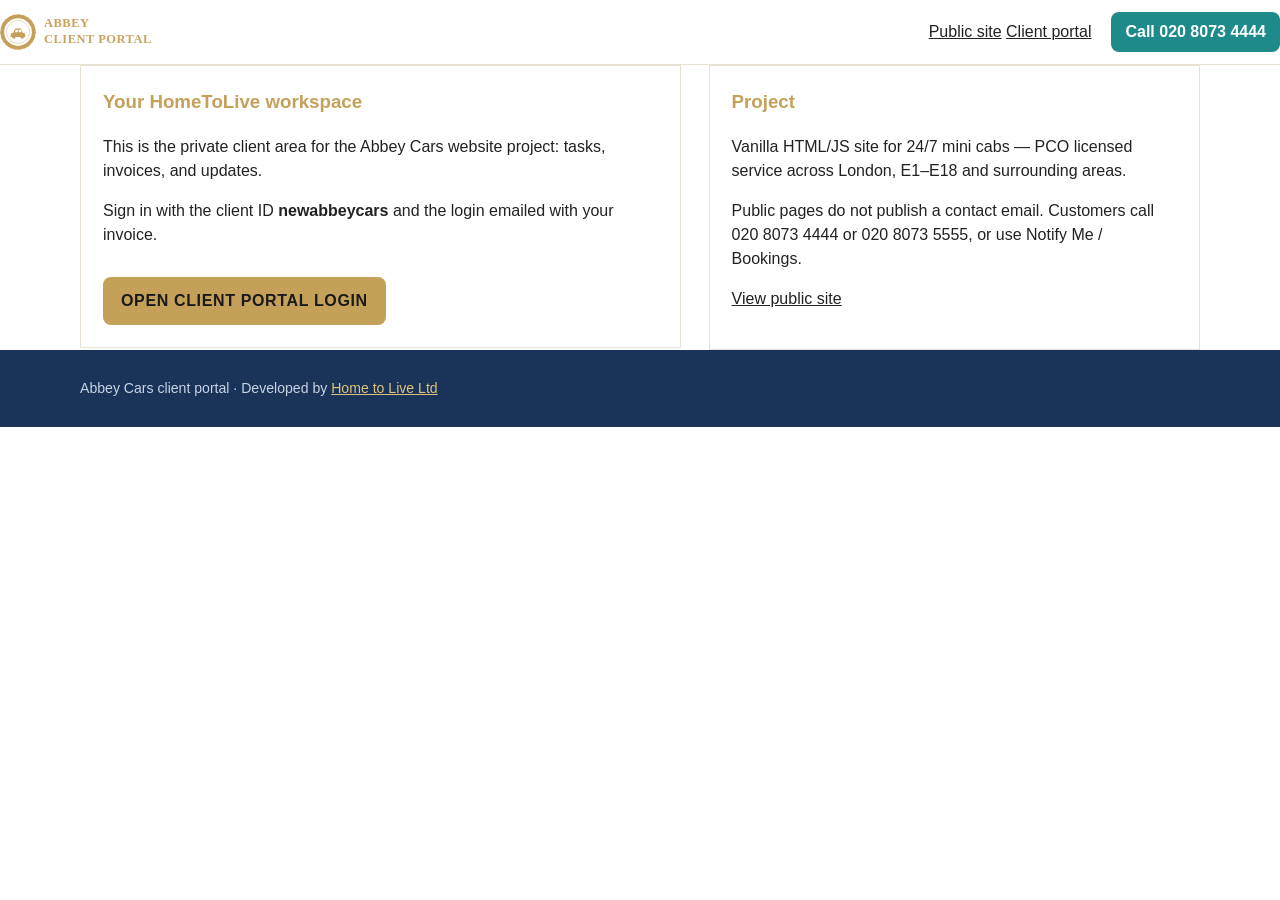
<file: portal.html>
<!DOCTYPE html>
<html lang="en-GB">
<head>
  <meta charset="UTF-8">
  <meta name="viewport" content="width=device-width, initial-scale=1, maximum-scale=5, user-scalable=yes">
  <title>Abbey Cars client portal</title>
  <meta name="robots" content="noindex">
  <link rel="stylesheet" href="css/site.css">
</head>
<body>
  <header class="topbar">
    <div class="wrap topbar-inner">
        <a class="brand" href="index.html">
          <svg class="brand-mark" viewBox="0 0 48 48" aria-hidden="true">
            <circle cx="24" cy="24" r="21" fill="none" stroke="currentColor" stroke-width="5"/>
            <circle cx="24" cy="24" r="22.5" fill="none" stroke="currentColor" stroke-width="2" stroke-dasharray="2.4 3.8"/>
            <circle cx="24" cy="24" r="15.4" fill="none" stroke="currentColor" stroke-width="1.15" opacity=".45"/>
            <path fill="currentColor" fill-rule="evenodd" d="M13.8 30.6h20.4l-1.15-5.25h-2.45L27.9 19.2h-7.8l-2.7 6.15h-2.45L13.8 30.6zm6.55-9.55h3.25v3.2h-3.25zm4.5 0h3.7v3.2h-3.7z"/>
            <circle cx="18.5" cy="30.6" r="2.35" fill="currentColor"/>
            <circle cx="29.5" cy="30.6" r="2.35" fill="currentColor"/>
          </svg>
          <span>
            <strong>ABBEY</strong>
            <em>Client portal</em>
          </span>
        </a>
      <nav>
        <a href="index.html">Public site</a>
        <a class="active" href="portal.html">Client portal</a>
      </nav>
      <a class="call" href="tel:02080734444">Call 020 8073 4444</a>
    </div>
  </header>

  <section>
    <div class="wrap grid-2">
      <div class="panel">
        <h3>Your HomeToLive workspace</h3>
        <p>This is the private client area for the Abbey Cars website project: tasks, invoices, and updates.</p>
        <p>Sign in with the client ID <strong>newabbeycars</strong> and the login emailed with your invoice.</p>
        <a class="btn" href="/client/login?clientId=newabbeycars">Open client portal login</a>
      </div>
      <div class="panel">
        <h3>Project</h3>
        <p>Vanilla HTML/JS site for 24/7 mini cabs — PCO licensed service across London, E1–E18 and surrounding areas.</p>
        <p>Public pages do not publish a contact email. Customers call 020 8073 4444 or 020 8073 5555, or use Notify Me / Bookings.</p>
        <p><a href="index.html">View public site</a></p>
      </div>
    </div>
  </section>

  <footer>
    <div class="wrap">
      Abbey Cars client portal · Developed by <a href="https://hometolive.net/">Home to Live Ltd</a>
    </div>
  </footer>
</body>
</html>
</file>
<file: css/site.css>
:root {
  --navy: #1a3358;
  --gold: #c5a059;
  --gold-soft: #e0c37a;
  --ink: #222;
  --muted: #5c6570;
  --paper: #fff;
  --line: #e8e2d4;
  --teal: #1f8a8a;
  --bar: #3a3a3a;
}

* { box-sizing: border-box; }
html {
  scroll-behavior: smooth;
  width: 100%;
  max-width: 100%;
  overflow-x: clip;
  overscroll-behavior-x: none;
}
body {
  margin: 0;
  width: 100%;
  max-width: 100%;
  overflow-x: clip;
  overscroll-behavior-x: none;
  font-family: "Source Sans 3", "Segoe UI", sans-serif;
  color: var(--ink);
  background: var(--paper);
  line-height: 1.5;
}
img { max-width: 100%; display: block; }
a { color: inherit; }
.wrap { width: min(1120px, calc(100% - 32px)); margin: 0 auto; }

.topbar {
  background: #fff;
  color: var(--ink);
  padding: 12px 0;
  position: sticky;
  top: 0;
  z-index: 30;
  border-bottom: 1px solid var(--line);
}
.topbar-inner {
  display: flex;
  justify-content: space-between;
  align-items: center;
  gap: 12px 20px;
  width: 100%;
  min-width: 0;
  flex-wrap: wrap;
}
.brand {
  display: flex;
  align-items: center;
  gap: 8px;
  text-decoration: none;
  color: var(--gold);
  min-width: 0;
  flex: 1;
}
.brand-mark { width: 36px; height: 36px; flex-shrink: 0; }
.brand span {
  min-width: 0;
}
.brand strong,
.brand em {
  display: block;
  font-family: Cinzel, Georgia, serif;
  font-size: 0.78rem;
  font-weight: 700;
  font-style: normal;
  letter-spacing: 0.04em;
  line-height: 1.25;
  text-transform: uppercase;
  color: var(--gold);
  white-space: nowrap;
  overflow: hidden;
  text-overflow: ellipsis;
}
.brand em {
  font-weight: 600;
  opacity: 0.95;
}
.sr-only {
  position: absolute;
  width: 1px;
  height: 1px;
  padding: 0;
  margin: -1px;
  overflow: hidden;
  clip: rect(0, 0, 0, 0);
  white-space: nowrap;
  border: 0;
}
.menu-toggle {
  display: none;
  width: 44px;
  height: 44px;
  margin: 0;
  padding: 10px;
  border: 1px solid var(--line);
  border-radius: 8px;
  background: #fff;
  color: var(--navy);
  cursor: pointer;
  flex-direction: column;
  justify-content: center;
  align-items: center;
  gap: 5px;
  flex-shrink: 0;
  text-transform: none;
  letter-spacing: 0;
  font-weight: 600;
}
.menu-toggle span {
  display: block;
  width: 20px;
  height: 2px;
  background: var(--navy);
  border-radius: 2px;
  transition: transform 0.2s ease, opacity 0.2s ease;
}
.topbar.nav-open .menu-toggle span:nth-child(1) {
  transform: translateY(7px) rotate(45deg);
}
.topbar.nav-open .menu-toggle span:nth-child(2) { opacity: 0; }
.topbar.nav-open .menu-toggle span:nth-child(3) {
  transform: translateY(-7px) rotate(-45deg);
}
#site-nav {
  display: flex;
  gap: 22px;
  flex-wrap: wrap;
}
#site-nav a {
  color: #444;
  text-decoration: none;
  font-size: 0.92rem;
  font-weight: 600;
}
#site-nav a:hover,
#site-nav a.active { color: var(--gold); }
.call {
  display: inline-flex;
  align-items: center;
  gap: 8px;
  background: var(--teal);
  color: #fff;
  text-decoration: none;
  padding: 8px 14px;
  border-radius: 8px;
  font-weight: 700;
  position: relative;
}
.call svg { width: 18px; height: 18px; flex-shrink: 0; position: relative; z-index: 1; }
.call-label {
  display: block;
  line-height: 1.15;
}
.call small {
  display: block;
  font-size: 0.65rem;
  letter-spacing: 0.08em;
  text-transform: uppercase;
  opacity: 0.9;
}
.call-number { display: block; }

.hero {
  position: relative;
  overflow: visible;
  min-height: 460px;
  margin-bottom: 44px;
}
.hero-photo {
  position: absolute;
  inset: 0;
  min-height: 460px;
  height: 100%;
  background-color: #1a1a1a;
  background-position: top center;
  background-size: cover;
  background-repeat: no-repeat;
  border-radius: 0 0 4px 4px;
}
.hero-copy {
  position: relative;
  z-index: 1;
  padding: 0;
  min-height: 460px;
  display: flex;
  align-items: center;
  justify-content: center;
  text-align: center;
}
.badge {
  display: inline-block;
  max-width: 22rem;
  background: rgba(255, 255, 255, 0.42);
  color: var(--ink);
  font-weight: 700;
  font-size: 0.78rem;
  letter-spacing: 0.06em;
  text-transform: uppercase;
  padding: 14px 16px;
  border: 1px solid rgba(255, 255, 255, 0.55);
  border-radius: 10px;
  box-shadow: 0 10px 28px rgba(15, 28, 48, 0.14);
  backdrop-filter: blur(14px) saturate(1.2);
  -webkit-backdrop-filter: blur(14px) saturate(1.2);
}

.page-split {
  display: grid;
  grid-template-columns: minmax(0, 1fr) minmax(260px, 320px);
  gap: 28px;
  align-items: stretch;
  margin-top: 96px;
  position: relative;
  z-index: 2;
}
.page-book {
  min-width: 0;
}
.page-book .emergency {
  position: sticky;
  top: 84px;
  z-index: 4;
  max-height: calc(100vh - 100px);
  overflow-y: auto;
}
.page-book label { margin: 8px 0 4px; }
.page-rest { min-width: 0; }

.office-bar {
  position: absolute;
  left: 50%;
  right: auto;
  bottom: 0;
  z-index: 6;
  display: flex;
  flex-direction: column;
  flex-wrap: wrap;
  align-items: center;
  justify-content: center;
  gap: 8px;
  width: min(520px, calc(100% - 32px));
  margin: 0;
  min-height: 148px;
  padding: 18px 12px 22px;
  transform: translate(-50%, 38%);
  text-align: center;
  overflow: hidden;
  border-radius: 22px;
  background:
    linear-gradient(180deg, rgba(15, 28, 48, 0.18), rgba(15, 28, 48, 0.42)),
    rgba(255, 255, 255, 0.12);
  border: 1px solid rgba(255, 255, 255, 0.35);
  box-shadow: 0 18px 40px rgba(15, 28, 48, 0.28);
  backdrop-filter: blur(10px) saturate(1.15);
  -webkit-backdrop-filter: blur(10px) saturate(1.15);
}
.office-glass-canvas {
  position: absolute;
  inset: 0;
  width: 100%;
  height: 100%;
  z-index: 0;
  pointer-events: none;
  opacity: 0.9;
}
.office-bar-inner {
  position: relative;
  z-index: 1;
  display: flex;
  flex-direction: row;
  flex-wrap: wrap;
  align-items: center;
  justify-content: center;
}
.office-bar-label {
  margin: 0 12px 0 0;
  padding: 6px 0;
  font-size: 0.78rem;
  font-weight: 700;
  letter-spacing: 0.1em;
  text-transform: uppercase;
  color: #fff;
  background: transparent;
  border-radius: 0;
  line-height: 1.2;
  white-space: nowrap;
  align-self: center;
  writing-mode: horizontal-tb;
  text-orientation: mixed;
  transform: none;
  text-shadow: 0 1px 3px rgba(15, 28, 48, 0.55);
}
.office-switch {
  display: inline-flex;
  flex-wrap: wrap;
  justify-content: center;
  align-items: stretch;
  gap: 8px;
  padding: 8px;
  border: 1px solid rgba(255, 255, 255, 0.65);
  border-radius: 20px;
  background: rgba(255, 255, 255, 0.82);
  box-shadow: 0 12px 28px rgba(15, 28, 48, 0.18);
  backdrop-filter: blur(14px) saturate(1.15);
  -webkit-backdrop-filter: blur(14px) saturate(1.15);
}
.office-tab {
  display: inline-flex;
  flex-direction: column;
  align-items: center;
  justify-content: center;
  gap: 8px;
  border: 1px solid rgba(26, 51, 88, 0.12);
  margin: 0;
  min-width: 108px;
  padding: 14px 16px 12px;
  border-radius: 14px;
  background: linear-gradient(180deg, #ffffff 0%, #f4f0e6 100%);
  color: var(--navy);
  font: inherit;
  font-weight: 700;
  font-size: 0.76rem;
  letter-spacing: 0.05em;
  line-height: 1.15;
  text-transform: uppercase;
  text-align: center;
  cursor: pointer;
  width: auto;
  box-shadow: 0 4px 12px rgba(15, 28, 48, 0.08);
  transition: background 0.2s ease, color 0.2s ease, border-color 0.2s ease, transform 0.2s ease, box-shadow 0.2s ease;
}
.office-tab span {
  display: block;
  width: 100%;
  text-align: center;
}
.office-tab-icon {
  width: 42px;
  height: 34px;
  display: block;
  margin: 0 auto;
  color: var(--gold);
  flex-shrink: 0;
}
.office-tab-icon--cab { width: 50px; }
.office-tab-icon--cab .cab-hat {
  fill: #e11d48;
  stroke: #7f1d1d;
  stroke-width: 1;
}
.office-tab-icon--cab .cab-hat-stem { fill: #9f1239; }
.office-tab-icon--pair { width: 54px; }
.office-tab:hover {
  border-color: rgba(197, 160, 89, 0.55);
  transform: translateY(-2px);
  box-shadow: 0 8px 18px rgba(15, 28, 48, 0.14);
}
.office-tab.is-active {
  background: linear-gradient(180deg, #243f68 0%, #1a3358 100%);
  color: var(--gold-soft);
  border-color: rgba(197, 160, 89, 0.55);
  transform: translateY(-2px);
  box-shadow: 0 10px 22px rgba(15, 28, 48, 0.28);
}
.office-tab.is-active .office-tab-icon { color: var(--gold-soft); }
.office-tab.is-active .office-tab-icon--cab .cab-hat { fill: #fb7185; stroke: #fecdd3; }
.office-tab.is-active .office-tab-icon--cab .cab-hat-stem { fill: #fda4af; }
.office-tab:focus-visible {
  outline: 2px solid var(--gold);
  outline-offset: 2px;
}

.brands-stage {
  position: relative;
  isolation: isolate;
  margin: 0 0 28px;
  padding: 28px 18px 20px;
  border-radius: 18px;
  overflow: hidden;
  background:
    radial-gradient(ellipse 80% 60% at 20% 30%, rgba(197, 160, 89, 0.14), transparent 55%),
    linear-gradient(165deg, #0f1c30 0%, #1a3358 50%, #12243c 100%);
  box-shadow: 0 18px 40px rgba(15, 28, 48, 0.22);
}
.brands-stage-content {
  position: relative;
  z-index: 1;
}
.brands-stage .flow-brand { margin-bottom: 20px; }
.brands-stage .flow-brand.tires { margin-bottom: 18px; }
.brands-stage .flow-brand.cars { margin-bottom: 0; }
.flow-brand[hidden],
[data-office-panel][hidden] { display: none !important; }
[data-office-panel].fade-up-in {
  animation: officeFadeUp 0.55s ease both;
}
@keyframes officeFadeUp {
  from {
    opacity: 0;
    transform: translateY(18px);
  }
  to {
    opacity: 1;
    transform: translateY(0);
  }
}
@media (prefers-reduced-motion: reduce) {
  [data-office-panel].fade-up-in { animation: none; }
}

.flow-parent {
  margin: 0 auto;
  width: min(100%, 26rem);
  border: 1px solid rgba(197, 160, 89, 0.55);
  background: rgba(10, 20, 36, 0.78);
  color: #fff;
  text-align: center;
  padding: 22px 20px;
  border-radius: 12px;
  box-shadow: 0 12px 32px rgba(0, 0, 0, 0.25);
}
.flow-brand.cars .flow-parent { width: min(100%, 38rem); }
.brand-hero-art {
  display: block;
  width: min(120px, 42%);
  height: auto;
  margin: 0 auto 12px;
  color: var(--gold);
}
.flow-brand.cars .brand-hero-art { width: min(160px, 55%); }
.flow-parent h2 {
  font-family: Cinzel, Georgia, serif;
  color: var(--gold);
  margin: 0;
  letter-spacing: 0.1em;
  font-size: 1.35rem;
}
.flow-parent .service-kicker {
  margin: 8px 0 0;
  color: #d5deea;
  font-weight: 600;
}
.flow-parent .coming-soon {
  margin: 6px 0 0;
  color: var(--gold-soft);
  font-weight: 700;
}
.flow-body {
  position: relative;
  padding-top: 22px;
}
.flow-outer {
  border: 1px solid rgba(197, 160, 89, 0.35);
  padding: 14px;
  background: rgba(255, 255, 255, 0.06);
  backdrop-filter: blur(8px);
  -webkit-backdrop-filter: blur(8px);
  border-radius: 14px;
}

.service-kicker {
  margin: 0;
  font-weight: 700;
  color: var(--muted);
}
.coming-soon {
  margin: 4px 0 18px;
  font-weight: 700;
  color: var(--navy);
}
.cards {
  display: grid;
  grid-template-columns: repeat(4, 1fr);
  gap: 14px;
  position: relative;
  z-index: 2;
}
.cards-3 { grid-template-columns: repeat(3, 1fr); }
.cards-2 { grid-template-columns: repeat(2, minmax(0, 1fr)); }
.card {
  background: #fff;
  border: 1px solid var(--line);
  border-radius: 10px;
  padding: 22px 18px 20px;
  box-shadow: 0 12px 28px rgba(0, 0, 0, 0.08);
}
.card h3 {
  margin: 0 0 8px;
  color: var(--navy);
  font-size: 1rem;
  letter-spacing: 0.04em;
  text-transform: uppercase;
}
.card p { margin: 0; color: var(--muted); font-size: 0.9rem; }
.card-book {
  display: none;
  width: auto;
  margin-top: 14px;
  padding: 8px 14px;
  border: 1px solid rgba(197, 160, 89, 0.65);
  border-radius: 8px;
  background: var(--gold);
  color: #1a1a1a;
  font: inherit;
  font-weight: 800;
  font-size: 0.78rem;
  letter-spacing: 0.04em;
  text-transform: uppercase;
  cursor: pointer;
  text-decoration: none;
}
.card-book:hover {
  filter: brightness(1.05);
}
.brands-stage .card-book {
  background: var(--gold);
  color: #1a1a1a;
}
.book-sheet-close {
  display: none;
}
.book-sheet-bar {
  display: none;
}
.book-sheet-backdrop {
  display: none;
}
.icon { width: 40px; height: 40px; color: var(--gold); margin-bottom: 10px; }
.brands-stage .card {
  border-radius: 12px;
  border: 1px solid rgba(255, 255, 255, 0.55);
  background: rgba(255, 255, 255, 0.92);
  box-shadow: 0 14px 36px rgba(0, 0, 0, 0.18);
  transition: transform 0.25s ease, box-shadow 0.25s ease;
}
.brands-stage .card:hover {
  transform: translateY(-3px);
  box-shadow: 0 18px 40px rgba(0, 0, 0, 0.24);
}

section { padding: 0; }
h2 {
  font-family: "Source Sans 3", sans-serif;
  color: var(--gold);
  margin: 0 0 12px;
  text-transform: uppercase;
  letter-spacing: 0.04em;
}
.how h2, #coverage h2 { color: var(--navy); }
.lede { color: var(--muted); max-width: 60ch; }

.rescue { padding: 24px 0 0; }
.rescue-grid {
  display: grid;
  grid-template-columns: 0.9fr 1.1fr;
  gap: 28px;
  align-items: center;
}
.tire-visual {
  position: relative;
  min-width: 0;
}
.tire-photo {
  width: 100%;
  height: 260px;
  object-fit: cover;
  object-position: center;
  border-radius: 8px;
  display: block;
}
.tire-art { width: min(180px, 100%); height: auto; }
.tire-badge {
  position: absolute;
  right: 8px;
  bottom: 8px;
  width: 108px;
  height: 108px;
  border-radius: 50%;
  background: #111;
  color: var(--gold);
  display: flex;
  align-items: center;
  justify-content: center;
  text-align: center;
  padding: 12px;
  font-size: 0.72rem;
  letter-spacing: 0.04em;
  text-transform: uppercase;
}
.brands-label {
  margin: 16px 0 8px;
  font-size: 0.75rem;
  font-weight: 700;
  letter-spacing: 0.14em;
  text-transform: uppercase;
  color: var(--muted);
}
.brand-grid {
  display: grid;
  grid-template-columns: 1fr 1fr;
  gap: 8px;
  list-style: none;
  padding: 0;
  margin: 0;
}
.brand-grid li {
  border: 1px solid var(--line);
  padding: 8px 10px;
  font-weight: 700;
  font-size: 0.82rem;
  letter-spacing: 0.04em;
  text-transform: uppercase;
  color: var(--navy);
}
.emergency {
  position: relative;
  border: 2px solid var(--gold);
  padding: 20px;
  background: #fff;
}
.emergency-kicker {
  margin: 0 0 8px;
  color: var(--gold);
  font-weight: 700;
  letter-spacing: 0.08em;
  text-transform: uppercase;
  font-size: 0.78rem;
}
.emergency h3 {
  margin: 0 0 12px;
  color: var(--navy);
  text-transform: uppercase;
  font-size: 1rem;
}
.choice {
  border: 0;
  padding: 0;
  margin: 0 0 14px;
}
.choice legend {
  font-size: 0.88rem;
  font-weight: 700;
  letter-spacing: 0.06em;
  text-transform: uppercase;
  margin-bottom: 10px;
  color: var(--navy);
}
.choice-prominent {
  padding: 12px;
  border: 1px solid var(--line);
  border-radius: 10px;
  background: #faf8f3;
}
.choice-pill {
  display: inline-flex;
  align-items: center;
  gap: 8px;
  margin: 0 8px 8px 0;
  padding: 10px 14px;
  border: 1px solid var(--line);
  border-radius: 999px;
  background: #fff;
  font-weight: 700;
  font-size: 0.9rem;
  cursor: pointer;
}
.choice-pill:has(input:checked) {
  border-color: var(--gold);
  background: rgba(197, 160, 89, 0.16);
  color: var(--navy);
}
.choice input { width: auto; margin: 0; }
.req, .opt {
  font-size: 0.72rem;
  font-weight: 700;
  letter-spacing: 0.04em;
  text-transform: uppercase;
  margin-left: 6px;
}
.req { color: #b42318; }
.opt { color: var(--muted); }
.hint { font-size: 0.8rem; color: var(--muted); }

.stats {
  margin-top: 28px;
  background: var(--bar);
  color: #fff;
}
.stats-row {
  display: flex;
  flex-wrap: wrap;
  justify-content: space-between;
  gap: 12px 20px;
  padding: 14px 0;
  font-weight: 600;
  font-size: 0.92rem;
}
.stats-row span { color: var(--gold-soft); }

.steps { display: grid; grid-template-columns: repeat(3, 1fr); gap: 16px; }
.step { background: #fff; padding: 18px; border-top: 4px solid var(--gold); }
.step strong { display: block; color: var(--navy); margin-bottom: 6px; text-transform: uppercase; }

.grid-2 {
  display: grid;
  grid-template-columns: 1.1fr 0.9fr;
  gap: 28px;
  align-items: start;
}
.hp {
  position: absolute;
  width: 1px;
  height: 1px;
  overflow: hidden;
  clip: rect(0, 0, 0, 0);
}
.panel {
  position: relative;
  background: #fff;
  border: 1px solid var(--line);
  padding: 22px;
}
.panel h3 { margin-top: 0; color: var(--gold); }
label { display: block; font-size: 0.88rem; font-weight: 600; margin: 12px 0 6px; }
input, textarea, select {
  width: 100%;
  border: 1px solid #d7d0bb;
  border-radius: 8px;
  padding: 10px 12px;
  font: inherit;
  background: #fff;
}
button:not(.menu-toggle):not(.card-book):not(.office-tab), .btn {
  border: 0;
  background: var(--gold);
  color: #1a1a1a;
  font-weight: 800;
  padding: 12px 18px;
  border-radius: 8px;
  cursor: pointer;
  margin-top: 14px;
  width: 100%;
  text-transform: uppercase;
  letter-spacing: 0.04em;
  text-decoration: none;
  display: inline-block;
  text-align: center;
}
.booking-full button, .booking-full .btn, .panel .btn { width: auto; }
button:disabled { opacity: 0.55; cursor: not-allowed; }
.msg { margin-top: 10px; font-size: 0.92rem; font-weight: 600; }
.msg.ok { color: #067647; }
.msg.err { color: #b42318; }

footer {
  background: var(--navy);
  color: #c9d4e3;
  padding: 28px 0;
  font-size: 0.88rem;
}
footer a { color: var(--gold-soft); }
.foot-row { display: flex; justify-content: space-between; gap: 16px; flex-wrap: wrap; }

.book-list { list-style: none; padding: 0; margin: 16px 0 0; }
.book-list li {
  border: 1px solid var(--line);
  background: #fff;
  padding: 12px 14px;
  margin-bottom: 10px;
}
.book-list small { color: var(--muted); }

.how { padding: 24px 0 16px; }
#coverage { padding: 16px 0 28px; }

@media (max-width: 1024px) {
  .topbar {
    padding: 10px 0 12px;
  }
  .topbar-inner {
    display: grid;
    grid-template-columns: minmax(0, 1fr) auto;
    grid-template-areas:
      "brand toggle"
      "call call";
    column-gap: 10px;
    row-gap: 8px;
    align-items: center;
    position: relative;
  }
  .brand {
    grid-area: brand;
    flex: 1;
    min-width: 0;
  }
  .menu-toggle {
    display: inline-flex;
    grid-area: toggle;
    justify-self: end;
  }
  .call {
    grid-area: call;
    justify-self: center;
    width: auto;
    max-width: 100%;
    min-width: 0;
    height: auto;
    flex: none;
    gap: 8px;
    padding: 7px 14px;
    border-radius: 999px;
    font-size: 0.92rem;
    line-height: 1.1;
    white-space: nowrap;
    z-index: 1;
  }
  .call svg {
    width: 15px;
    height: 15px;
  }
  .call-label {
    position: static;
    display: block;
    width: auto;
    max-width: none;
    padding: 0;
    opacity: 1;
    transform: none;
    overflow: visible;
    background: transparent;
    border-radius: 0;
    box-shadow: none;
    pointer-events: auto;
    transition: none;
  }
  .call-label small { display: none; }
  .call-number {
    display: block;
    font-size: 0.92rem;
    letter-spacing: 0.03em;
    font-weight: 700;
  }
  #site-nav {
    display: none;
    position: absolute;
    top: calc(100% + 10px);
    left: 0;
    right: 0;
    flex-direction: column;
    gap: 0;
    background: #fff;
    border: 1px solid var(--line);
    border-radius: 12px;
    box-shadow: 0 18px 40px rgba(15, 28, 48, 0.16);
    padding: 8px;
    z-index: 40;
  }
  .topbar.nav-open #site-nav { display: flex; }
  #site-nav a {
    padding: 12px 14px;
    border-radius: 8px;
  }
  #site-nav a:hover,
  #site-nav a.active {
    background: rgba(197, 160, 89, 0.12);
  }
}

@media (max-width: 900px) {
  .page-split {
    grid-template-columns: 1fr;
    margin-top: 88px;
    /* Let the fixed book sheet compete with the backdrop in the root stacking context */
    z-index: auto;
  }
  .page-rest { grid-column: 1; }
  .card-book {
    display: inline-block;
  }
  .page-book {
    position: fixed;
    top: 0;
    right: 0;
    bottom: 0;
    left: auto;
    grid-column: unset;
    grid-row: unset;
    width: min(100%, 400px);
    z-index: 120;
    margin: 0;
    padding: 0 16px 28px;
    background: #fff;
    box-shadow: -16px 0 40px rgba(15, 28, 48, 0.28);
    overflow-y: auto;
    -webkit-overflow-scrolling: touch;
    transform: translateX(105%);
    transition: transform 0.35s ease;
    pointer-events: none;
  }
  .page-book.is-open {
    transform: translateX(0);
    pointer-events: auto;
  }
  .page-book .emergency {
    position: static;
    max-height: none;
    border-width: 0;
    padding: 0;
  }
  .page-book .emergency-kicker {
    display: none;
  }
  .book-sheet-bar {
    display: flex;
    align-items: center;
    justify-content: space-between;
    gap: 12px;
    position: sticky;
    top: 0;
    z-index: 3;
    margin: 0 -16px 12px;
    padding: 12px 16px;
    background: #fff;
    border-bottom: 1px solid var(--line);
  }
  .book-sheet-bar-title {
    margin: 0;
    font-size: 0.78rem;
    font-weight: 800;
    letter-spacing: 0.08em;
    text-transform: uppercase;
    color: var(--navy);
  }
  .book-sheet-close {
    display: inline-flex;
    align-items: center;
    justify-content: center;
    position: static;
    flex: 0 0 40px;
    width: 40px;
    height: 40px;
    margin: 0;
    padding: 0;
    border: 1px solid var(--line);
    border-radius: 999px;
    background: #f5f7fb;
    color: var(--navy);
    cursor: pointer;
    line-height: 0;
  }
  .book-sheet-close-x {
    display: block;
    font-size: 1.65rem;
    font-weight: 400;
    line-height: 1;
    transform: translateY(-1px);
  }
  .book-sheet-backdrop {
    display: block;
    position: fixed;
    inset: 0;
    z-index: 110;
    margin: 0;
    border: 0;
    padding: 0;
    background: rgba(15, 28, 48, 0.48);
    opacity: 0;
    pointer-events: none;
    transition: opacity 0.3s ease;
  }
  .book-sheet-backdrop.is-open {
    opacity: 1;
    pointer-events: auto;
  }
  body.book-sheet-open {
    overflow: hidden;
  }
  .office-bar { margin-top: 0; }
  .office-switch { width: min(100%, 420px); }
  .office-tab { flex: 1; min-width: 0; padding: 10px 8px 8px; }
  .office-tab-icon { width: 34px; height: 28px; }
  .office-tab-icon--cab,
  .office-tab-icon--pair { width: 40px; }
  .brands-stage { padding: 22px 12px 16px; border-radius: 14px; }
  .flow-body { padding-top: 18px; }
  .cards, .cards-3, .cards-2, .rescue-grid, .steps, .grid-2 { grid-template-columns: 1fr; }
  .hero,
  .hero-photo,
  .hero-copy { min-height: 340px; }
  .hero-copy { padding: 0; }
  .tire-visual { justify-content: center; }
  .tire-photo { height: 200px; }
}

@media (max-width: 560px) {
  .call {
    padding: 6px 12px;
    font-size: 0.84rem;
  }
  .call svg { width: 14px; height: 14px; }
  .call-number { font-size: 0.84rem; }
  .brand-mark { width: 32px; height: 32px; }
  .brand strong,
  .brand em {
    font-size: 0.68rem;
    letter-spacing: 0.03em;
  }
}

/* ~17" screens and up: pull hero up further; show garage (bottom anchor) */
@media (min-width: 1600px) {
  .hero,
  .hero-photo,
  .hero-copy { min-height: 360px; }
  .hero { margin-bottom: 48px; }
  .hero-photo {
    background-position: center 40%;
  }
  .hero-copy {
    align-items: flex-start;
    justify-content: center;
    padding-top: 48px;
  }
  .office-bar {
    transform: translate(-50%, 45%);
  }
  .page-split {
    margin-top: 210px;
  }
}
</file>
